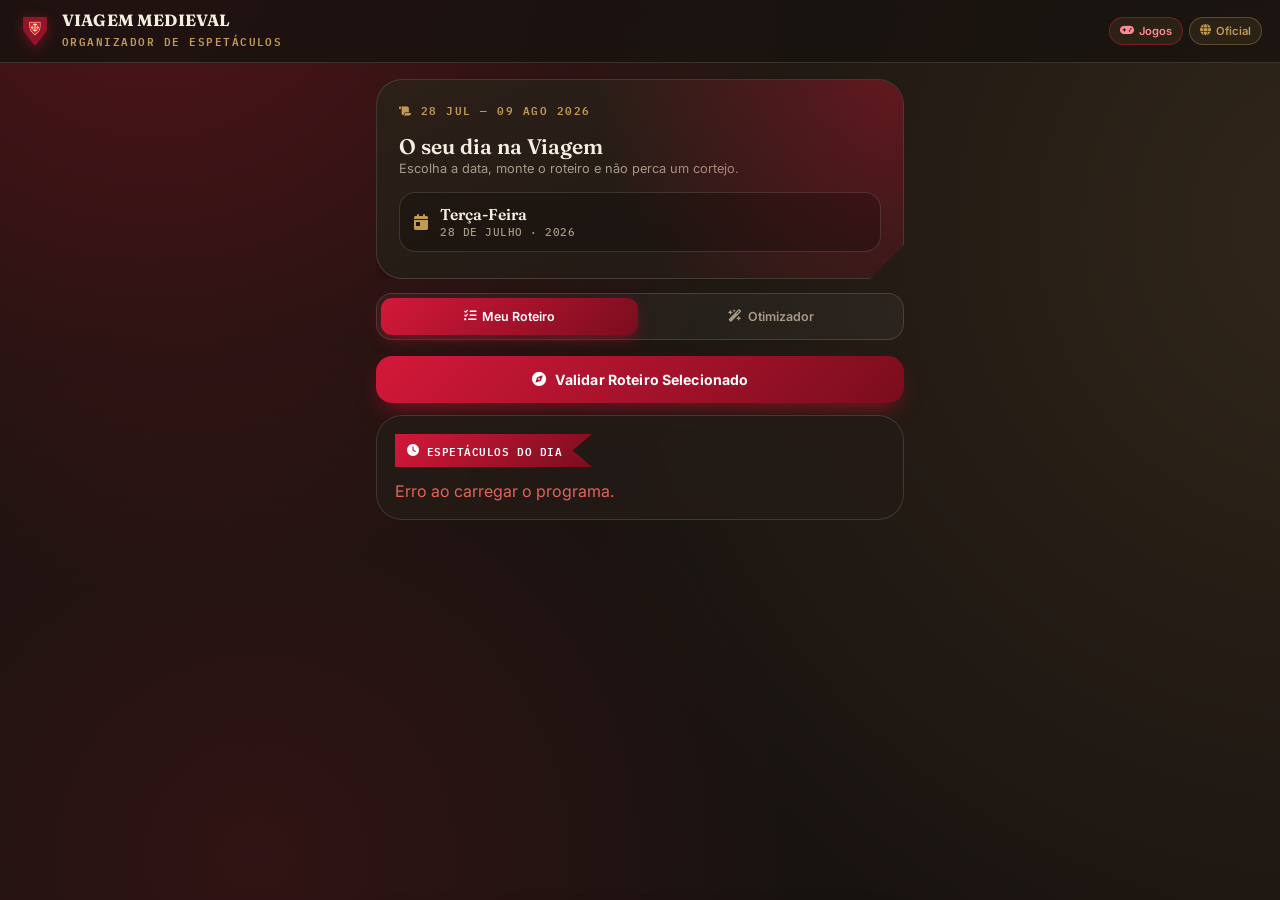
<file: vm/index.html>
<!DOCTYPE html>
<html lang="pt">
<head>
<meta charset="UTF-8">
<meta name="viewport" content="width=device-width, initial-scale=1.0, maximum-scale=1.0, user-scalable=no, viewport-fit=cover">
<title>VM - Organizador de espetáculos</title>

<link rel="manifest" href="manifest.json">
<meta name="theme-color" content="#ae1329">
<meta name="apple-mobile-web-app-capable" content="yes">
<meta name="apple-mobile-web-app-status-bar-style" content="black-translucent">
<meta name="apple-mobile-web-app-title" content="VM">
<link rel="apple-touch-icon" href="apple-touch-icon.png">
<link rel="icon" type="image/png" sizes="32x32" href="favicon-32.png">
<link rel="icon" type="image/png" sizes="16x16" href="favicon-16.png">

<link rel="preconnect" href="https://fonts.googleapis.com">
<link rel="preconnect" href="https://fonts.gstatic.com" crossorigin>
<link href="https://fonts.googleapis.com/css2?family=Fraunces:opsz,wght@9..144,400;9..144,600;9..144,700;9..144,900&family=IBM+Plex+Mono:wght@500;600&family=Inter:wght@400;500;600;700&display=swap" rel="stylesheet">
<link rel="stylesheet" href="https://cdnjs.cloudflare.com/ajax/libs/font-awesome/6.4.0/css/all.min.css">

<style>
    :root{
        --ink:#191310;
        --panel:#241b16;
        --panel-2:#2c2018;
        --paper:#f6efe0;
        --paper-2:#ece2c9;
        --red:#ae1329;
        --red-2:#7a0d1d;
        --red-bright:#d4183a;
        --cross:#fbf6ea;
        --brass:#c19a55;
        --brass-soft:rgba(193,154,85,0.35);
        --ink-text:#f5efe2;
        --muted:#a89a89;
        --line:rgba(247,241,228,0.14);
        --success:#5aab77;
        --success-bg:rgba(90,171,119,0.14);
        --danger:#e2645a;
        --danger-bg:rgba(226,100,90,0.14);
        --radius-lg:26px;
        --radius-md:16px;
        --radius-sm:10px;
    }

    *{ box-sizing:border-box; margin:0; padding:0; -webkit-tap-highlight-color:transparent; }

    body{
        font-family:'Inter', sans-serif;
        background-color:var(--ink);
        background-image:
            radial-gradient(circle at 12% -8%, rgba(174,19,41,0.38) 0%, transparent 45%),
            radial-gradient(circle at 105% 25%, rgba(193,154,85,0.14) 0%, transparent 55%),
            radial-gradient(circle at 20% 95%, rgba(174,19,41,0.16) 0%, transparent 40%);
        background-attachment:fixed;
        color:var(--ink-text);
        padding-bottom:110px;
        min-height:100vh;
    }

    .eyebrow{
        font-family:'IBM Plex Mono', monospace;
        font-size:0.66rem;
        letter-spacing:0.14em;
        text-transform:uppercase;
        color:var(--brass);
        font-weight:600;
    }

    h1,h2,h3,.display{ font-family:'Fraunces', serif; }

    /* ---------- TOPBAR ---------- */
    header.topbar{
        background:rgba(25,19,16,0.86);
        backdrop-filter:blur(14px);
        border-bottom:1px solid var(--line);
        padding:12px 18px;
        position:sticky;
        top:0;
        z-index:1000;
        display:flex;
        align-items:center;
        justify-content:space-between;
        gap:10px;
    }

    .brand{ display:flex; align-items:center; gap:10px; }
    .brand-mark{ width:34px; height:34px; flex-shrink:0; filter:drop-shadow(0 3px 6px rgba(174,19,41,0.5)); }
    .brand-text h1{ font-size:1.02rem; font-weight:700; letter-spacing:0.01em; color:var(--ink-text); line-height:1.1; }
    .brand-text .eyebrow{ margin-top:1px; }

    .header-links{ display:flex; gap:6px; }
    .btn-header{
        background:rgba(193,154,85,0.1);
        color:var(--brass);
        border:1px solid var(--brass-soft);
        padding:6px 10px;
        border-radius:20px;
        font-size:0.7rem;
        font-weight:600;
        text-decoration:none;
        display:flex;
        align-items:center;
        gap:5px;
        white-space:nowrap;
    }
    .btn-header.alt{ border-color:rgba(212,24,58,0.45); color:#ff8a92; }

    .container{ max-width:560px; margin:0 auto; padding:16px; }

    /* ---------- HERO / PASSAPORTE DO DIA ---------- */
    .hero{
        position:relative;
        background:linear-gradient(155deg, var(--panel-2) 0%, var(--panel) 65%);
        border:1px solid var(--line);
        border-radius:var(--radius-lg);
        padding:20px 22px 26px;
        margin-bottom:14px;
        overflow:hidden;
        clip-path:polygon(0 0,100% 0,100% calc(100% - 34px),calc(100% - 34px) 100%,0 100%);
        box-shadow:0 24px 50px -20px rgba(0,0,0,0.6);
    }
    .hero::before{
        content:'';
        position:absolute;
        inset:0;
        background:radial-gradient(circle at 100% 0%, rgba(174,19,41,0.45), transparent 55%);
        pointer-events:none;
    }
    .hero-top{ display:flex; align-items:center; justify-content:space-between; margin-bottom:14px; position:relative; }
    .hero-dates{ font-size:0.66rem; }
    .hero h2{ font-size:1.32rem; font-weight:600; color:var(--ink-text); margin-bottom:2px; }
    .hero-sub{ font-size:0.8rem; color:var(--muted); margin-bottom:16px; }

    .date-row{
        display:flex;
        align-items:center;
        gap:12px;
        background:rgba(0,0,0,0.22);
        border:1px solid var(--line);
        border-radius:var(--radius-md);
        padding:12px 14px;
        position:relative;
    }
    .date-row i{ color:var(--brass); font-size:1rem; }
    .date-legivel{ font-family:'Fraunces', serif; font-weight:600; font-size:0.98rem; color:var(--ink-text); text-transform:capitalize; }
    .date-legivel small{ display:block; font-family:'IBM Plex Mono', monospace; font-weight:500; font-size:0.66rem; color:var(--muted); letter-spacing:0.05em; margin-top:1px; }
    .date-input{
        position:absolute; inset:0; width:100%; height:100%;
        opacity:0; cursor:pointer; border:none;
    }

    /* ---------- SEGMENTED TABS ---------- */
    .tab-switcher{
        background:rgba(255,255,255,0.04);
        border:1px solid var(--line);
        padding:4px;
        border-radius:var(--radius-md);
        display:flex;
        margin-bottom:16px;
        gap:4px;
    }
    .tab-btn{
        flex:1; padding:11px 8px; border:none; background:transparent;
        color:var(--muted); font-weight:600; font-size:0.78rem;
        font-family:'Inter',sans-serif;
        border-radius:11px; cursor:pointer;
        display:flex; align-items:center; justify-content:center; gap:6px;
        transition:all .18s ease;
    }
    .tab-btn.active{
        background:linear-gradient(135deg, var(--red-bright) 0%, var(--red-2) 100%);
        color:#fff;
        box-shadow:0 6px 16px -4px rgba(174,19,41,0.7);
    }

    /* ---------- CARDS ---------- */
    .card{
        background:rgba(36,27,22,0.82);
        backdrop-filter:blur(10px);
        border:1px solid var(--line);
        border-radius:var(--radius-lg);
        padding:18px;
        margin-bottom:14px;
    }

    .ribbon-tag{
        display:inline-flex; align-items:center; gap:7px;
        background:linear-gradient(135deg, var(--red-bright), var(--red-2));
        color:#fff;
        font-family:'IBM Plex Mono', monospace;
        font-size:0.68rem; font-weight:600; letter-spacing:0.05em; text-transform:uppercase;
        padding:7px 30px 7px 12px;
        clip-path:polygon(0 0, 100% 0, 90% 50%, 100% 100%, 0 100%);
        margin-bottom:14px;
    }
    .ribbon-tag i{ font-size:0.75rem; }

    /* ---------- EVENT / TICKET CARD ---------- */
    .evento-card{
        display:flex;
        background:var(--paper);
        border-radius:14px;
        margin-bottom:12px;
        overflow:hidden;
        border:1px solid rgba(0,0,0,0.08);
        transition:box-shadow .18s ease, transform .18s ease;
    }
    .evento-card.selected{ box-shadow:0 0 0 2px var(--red-bright); transform:translateY(-1px); }

    .evento-info{
        flex:1; padding:13px 12px; cursor:pointer; min-width:0;
    }
    .evento-info h4{ font-family:'Fraunces', serif; font-size:0.98rem; font-weight:600; color:#241a14; margin-bottom:6px; line-height:1.25; }
    .evento-tags{ display:flex; flex-wrap:wrap; gap:6px; }
    .tag{
        font-family:'IBM Plex Mono', monospace;
        font-size:0.66rem; font-weight:500;
        padding:3px 8px;
        border-radius:20px;
        background:rgba(36,27,22,0.08);
        color:#5c4f43;
        display:inline-flex; align-items:center; gap:4px;
    }
    .tag-preco{ background:rgba(90,171,119,0.16); color:#2f7a4d; font-weight:600; }
    .tag-preco.pago{ background:rgba(174,19,41,0.12); color:var(--red-2); }

    .btn-info{ background:transparent; border:none; color:var(--red); font-size:0.85rem; padding:0 4px; cursor:pointer; }

    .evento-descricao{
        display:none; margin-top:9px; padding-top:9px;
        border-top:1px dashed rgba(36,27,22,0.18);
        font-size:0.78rem; color:#584c40; line-height:1.45;
    }

    .stub{
        width:64px; flex-shrink:0;
        display:flex; align-items:center; justify-content:center;
        background:var(--paper-2);
        border-left:2px dashed rgba(36,27,22,0.22);
        cursor:pointer;
        position:relative;
    }
    .stub::before, .stub::after{
        content:''; position:absolute; left:-7px; width:14px; height:14px;
        border-radius:50%; background:var(--ink);
    }
    .stub::before{ top:-7px; }
    .stub::after{ bottom:-7px; }

    .custom-chk{
        width:26px; height:26px; border-radius:8px;
        border:2px solid rgba(36,27,22,0.25);
        display:flex; align-items:center; justify-content:center;
        color:transparent; background:rgba(255,255,255,0.4);
    }
    .custom-chk i{ font-size:0.72rem; transform:scale(0); transition:transform .15s ease; }
    .evento-card.selected .custom-chk{
        background:linear-gradient(135deg, var(--red-bright), var(--red-2));
        border-color:var(--red-2); color:#fff;
    }
    .evento-card.selected .custom-chk i{ transform:scale(1); }

    /* ---------- BUTTONS ---------- */
    .btn-action{
        width:100%; padding:15px; border:none;
        border-radius:var(--radius-md);
        background:linear-gradient(135deg, var(--red-bright) 0%, var(--red-2) 100%);
        color:#fff; font-weight:700; font-size:0.88rem;
        font-family:'Inter',sans-serif;
        cursor:pointer;
        display:flex; align-items:center; justify-content:center; gap:9px;
        box-shadow:0 10px 24px -8px rgba(174,19,41,0.8);
        margin-bottom:12px;
        letter-spacing:0.01em;
    }
    .btn-action:active{ transform:translateY(1px); }

    /* ---------- ALERTS ---------- */
    .alert-box{ padding:13px 14px; border-radius:var(--radius-md); margin-bottom:14px; font-size:0.82rem; line-height:1.45; }
    .alert-box.danger{ background:var(--danger-bg); border:1px solid rgba(226,100,90,0.35); color:#ffb3ac; }
    .alert-box.success{ background:var(--success-bg); border:1px solid rgba(90,171,119,0.35); color:#a6e0ba; }
    .alert-box strong{ display:flex; align-items:center; gap:7px; margin-bottom:3px; font-family:'Fraunces',serif; font-size:0.92rem; }

    /* ---------- ROTA / PENNANT TRAIL ---------- */
    .rota{ position:relative; padding-left:22px; }
    .rota::before{
        content:''; position:absolute; left:6px; top:6px; bottom:6px; width:1px;
        background:repeating-linear-gradient(to bottom, var(--brass-soft) 0 6px, transparent 6px 12px);
    }
    .rota-passo{ position:relative; padding-bottom:16px; }
    .rota-passo:last-child{ padding-bottom:0; }
    .rota-pin{
        position:absolute; left:-22px; top:2px;
        width:13px; height:13px; background:var(--red-bright);
        clip-path:polygon(0 0, 100% 0, 100% 65%, 50% 100%, 0 65%);
        box-shadow:0 0 0 3px var(--ink), 0 0 0 4px var(--brass-soft);
    }
    .rota-passo strong{ font-family:'Fraunces', serif; font-size:0.95rem; color:#fff; display:block; margin-bottom:2px; }
    .rota-meta{ font-size:0.76rem; color:var(--muted); display:flex; flex-wrap:wrap; gap:8px; align-items:center; }
    .rota-preco{ font-family:'IBM Plex Mono', monospace; font-size:0.7rem; font-weight:600; color:var(--success); }

    .deslocamento{
        display:inline-flex; align-items:center; gap:6px;
        margin:2px 0 12px -22px;
        padding:5px 10px 5px 8px;
        background:rgba(193,154,85,0.1);
        border:1px dashed var(--brass-soft);
        border-radius:20px;
        font-family:'IBM Plex Mono', monospace;
        font-size:0.68rem; color:var(--brass);
        transform:rotate(-1deg);
    }

    /* ---------- INPUTS ---------- */
    .input-group{ margin-bottom:14px; }
    .input-group label{ display:flex; align-items:center; gap:6px; font-size:0.78rem; color:var(--muted); margin-bottom:6px; font-weight:600; }
    .modern-input{
        width:100%; padding:12px 14px;
        background:rgba(0,0,0,0.25);
        border:1px solid var(--line);
        border-radius:var(--radius-sm);
        color:#fff; font-size:0.95rem;
        font-family:'IBM Plex Mono', monospace;
        outline:none;
    }
    .modern-input:focus{ border-color:var(--brass); }

    .tab-content{ display:none; }
    .tab-content.active{ display:block; }

    /* ---------- INSTALL ---------- */
    .install-fab{
        position:fixed; left:16px; right:16px; bottom:16px;
        max-width:528px; margin:0 auto;
        background:linear-gradient(135deg, var(--panel-2), var(--panel));
        border:1px solid var(--brass-soft);
        border-radius:18px;
        padding:12px 12px 12px 14px;
        display:flex; align-items:center; gap:12px;
        box-shadow:0 18px 40px -12px rgba(0,0,0,0.65);
        z-index:1200;
        transform:translateY(140%);
        transition:transform .35s cubic-bezier(.2,.9,.3,1.2);
    }
    .install-fab.show{ transform:translateY(0); }
    .install-fab img{ width:38px; height:38px; flex-shrink:0; }
    .install-fab-text{ flex:1; min-width:0; }
    .install-fab-text strong{ display:block; font-family:'Fraunces',serif; font-size:0.88rem; color:#fff; }
    .install-fab-text span{ font-size:0.72rem; color:var(--muted); }
    .install-fab-btn{
        background:linear-gradient(135deg, var(--red-bright), var(--red-2));
        color:#fff; border:none; padding:9px 14px; border-radius:12px;
        font-weight:700; font-size:0.76rem; cursor:pointer; white-space:nowrap;
    }
    .install-fab-close{ background:transparent; border:none; color:var(--muted); font-size:0.9rem; padding:4px; cursor:pointer; }

    .install-modal-backdrop{
        display:none; position:fixed; inset:0; background:rgba(0,0,0,0.6);
        z-index:1300; align-items:flex-end; justify-content:center;
        backdrop-filter:blur(3px);
    }
    .install-modal-backdrop.show{ display:flex; }
    .install-modal{
        width:100%; max-width:520px;
        background:var(--panel-2);
        border:1px solid var(--line);
        border-radius:24px 24px 0 0;
        padding:22px 22px 28px;
    }
    .install-modal h3{ font-size:1.1rem; margin-bottom:6px; display:flex; align-items:center; gap:8px; }
    .install-modal p{ font-size:0.82rem; color:var(--muted); line-height:1.5; margin-bottom:14px; }
    .install-steps{ list-style:none; }
    .install-steps li{
        display:flex; align-items:center; gap:10px;
        font-size:0.84rem; color:var(--ink-text);
        padding:9px 0; border-top:1px solid var(--line);
    }
    .install-steps li:first-child{ border-top:none; }
    .install-steps .num{
        width:22px; height:22px; border-radius:6px; flex-shrink:0;
        background:rgba(193,154,85,0.16); color:var(--brass);
        display:flex; align-items:center; justify-content:center;
        font-family:'IBM Plex Mono', monospace; font-size:0.72rem; font-weight:600;
    }
    .install-modal-close{
        width:100%; margin-top:16px; padding:12px; border-radius:12px;
        background:rgba(255,255,255,0.06); border:1px solid var(--line);
        color:var(--ink-text); font-weight:600; font-size:0.85rem; cursor:pointer;
    }
</style>
</head>
<body>

<header class="topbar">
    <div class="brand">
        <img src="icon-512.png" alt="Brand Mark" class="brand-mark" width="100" height="100" />
        <div class="brand-text">
            <h1>VIAGEM MEDIEVAL</h1>
            <p class="eyebrow">Organizador de espetáculos</p>
        </div>
    </div>
    <div class="header-links">
        <a href="../vm/games" target="_blank" class="btn-header alt">
            <i class="fa-solid fa-gamepad"></i> Jogos
        </a>
        <a href="https://www.viagemmedieval.com/" target="_blank" class="btn-header">
            <i class="fa-solid fa-globe"></i> Oficial
        </a>
    </div>
</header>

<div class="container">

    <!-- HERO / PASSAPORTE DO DIA -->
    <div class="hero">
        <div class="hero-top">
            <span class="eyebrow hero-dates"><i class="fa-solid fa-scroll"></i> 28 JUL — 09 AGO 2026</span>
        </div>
        <h2>O seu dia na Viagem</h2>
        <p class="hero-sub">Escolha a data, monte o roteiro e não perca um cortejo.</p>

        <div class="date-row">
            <i class="fa-solid fa-calendar-day"></i>
            <div class="date-legivel" id="data-legivel">A carregar…</div>
            <input type="date" id="data-visita" class="date-input" min="2026-07-28" max="2026-08-09" onchange="mudarData()">
        </div>
    </div>

    <div class="tab-switcher">
        <button class="tab-btn active" onclick="mudarAba('manual')">
            <i class="fa-solid fa-list-check"></i> Meu Roteiro
        </button>
        <button class="tab-btn" onclick="mudarAba('auto')">
            <i class="fa-solid fa-wand-magic-sparkles"></i> Otimizador
        </button>
    </div>

    <!-- ABA 1: MANUAL -->
    <div id="tab-manual" class="tab-content active">

        <button class="btn-action" onclick="validarEsquema()">
            <i class="fa-solid fa-compass"></i> Validar Roteiro Selecionado
        </button>

        <div id="resultado-validacao" class="card" style="display:none;"></div>

        <div class="card">
            <div class="ribbon-tag"><i class="fa-solid fa-clock"></i> Espetáculos do Dia</div>
            <div id="lista-eventos">A carregar programa…</div>
        </div>

    </div>

    <!-- ABA 2: OTIMIZADOR AUTOMÁTICO -->
    <div id="tab-auto" class="tab-content">
        <div class="card">
            <div class="ribbon-tag"><i class="fa-solid fa-bolt"></i> Sugestão Automática</div>
            <div class="input-group">
                <label><i class="fa-solid fa-coins"></i> Orçamento Máximo (€)</label>
                <input type="number" id="orcamento-input" value="20" class="modern-input">
            </div>

            <button class="btn-action" onclick="gerarRoteiroOtimizado()">
                <i class="fa-solid fa-route"></i> Gerar Melhor Programa
            </button>
        </div>

        <div id="resultado-otimizacao" class="card" style="display:none;"></div>
    </div>

</div>

<!-- INSTALL FAB -->
<div class="install-fab" id="install-fab">
    <img src="icon-192.png" alt="Ícone Viagem Medieval">
    <div class="install-fab-text">
        <strong>Leve a Viagem consigo</strong>
        <span>Instale no ecrã principal e use como uma app</span>
    </div>
    <button class="install-fab-btn" onclick="instalarApp()">Instalar</button>
    <button class="install-fab-close" onclick="fecharInstallFab()"><i class="fa-solid fa-xmark"></i></button>
</div>

<!-- INSTALL MODAL (instruções manuais, ex.: iOS) -->
<div class="install-modal-backdrop" id="install-modal">
    <div class="install-modal">
        <h3><i class="fa-solid fa-shield-halved" style="color:var(--red-bright)"></i> Instalar a app</h3>
        <p id="install-modal-desc">Adicione ao ecrã principal para abrir como uma app, sem barra do navegador.</p>
        <ul class="install-steps" id="install-steps"></ul>
        <button class="install-modal-close" onclick="fecharInstallModal()">Entendido</button>
    </div>
</div>

<script>
    let deferredPrompt = null;

    document.addEventListener('DOMContentLoaded', () => {
        const hoje = new Date().toISOString().split('T')[0];
        const dataInput = document.getElementById('data-visita');
        dataInput.value = (hoje >= '2026-07-28' && hoje <= '2026-08-09') ? hoje : '2026-07-28';
        atualizarDataLegivel();
        carregarEventos();
        prepararInstalacao();
    });

    function mudarData() {
        atualizarDataLegivel();
        carregarEventos();
    }

    function atualizarDataLegivel() {
        const val = document.getElementById('data-visita').value;
        const el = document.getElementById('data-legivel');
        if (!val) { el.innerHTML = 'Escolher data'; return; }
        const [y, m, d] = val.split('-').map(Number);
        const dt = new Date(y, m - 1, d);
        const diaSemana = dt.toLocaleDateString('pt-PT', { weekday: 'long' });
        const dataFormatada = dt.toLocaleDateString('pt-PT', { day: '2-digit', month: 'long' });
        el.innerHTML = `${diaSemana}<small>${dataFormatada.toUpperCase()} · 2026</small>`;
    }

    function mudarAba(aba) {
        document.querySelectorAll('.tab-btn').forEach(b => b.classList.remove('active'));
        document.querySelectorAll('.tab-content').forEach(c => c.classList.remove('active'));

        if (aba === 'manual') {
            document.querySelectorAll('.tab-btn')[0].classList.add('active');
            document.getElementById('tab-manual').classList.add('active');
        } else {
            document.querySelectorAll('.tab-btn')[1].classList.add('active');
            document.getElementById('tab-auto').classList.add('active');
        }
    }

    async function carregarEventos() {
        const dataSel = document.getElementById('data-visita').value;
        const container = document.getElementById('lista-eventos');
        container.innerHTML = '<p style="color:var(--muted);">A carregar programa...</p>';

        document.getElementById('resultado-validacao').style.display = 'none';
        document.getElementById('resultado-otimizacao').style.display = 'none';

        try {
            const res = await fetch(`api.php?acao=eventos&data=${dataSel}`);
            const resposta = await res.json();

            if (resposta.status === 'sucesso') {
                if (resposta.dados.length === 0) {
                    container.innerHTML = '<p style="color:var(--muted); padding:10px 0;">Sem eventos agendados ou todos os eventos de hoje já terminaram.</p>';
                    return;
                }

                let html = '';
                resposta.dados.forEach(ev => {
                    const precoLabel = ev.preco > 0 ? ev.preco.toFixed(2) + '€' : 'Grátis';
                    const precoClass = ev.preco > 0 ? 'tag-preco pago' : 'tag-preco';
                    html += `
                        <div class="evento-card" id="card-${ev.id}">
                            <div class="evento-info" onclick="toggleEvento(${ev.id})">
                                <h4>
                                    ${ev.nome}
                                    <button type="button" class="btn-info" onclick="toggleDescricao(event, ${ev.id})" title="Ver descrição">
                                        <i class="fa-solid fa-circle-info"></i>
                                    </button>
                                </h4>
                                <div class="evento-tags">
                                    <span class="tag"><i class="fa-regular fa-clock"></i> ${ev.inicio} - ${ev.fim}</span><br>
                                    <span class="tag"><i class="fa-solid fa-location-dot"></i> ${ev.local}</span>
                                    <span class="tag ${precoClass}">${precoLabel}</span>
                                </div>
                                <div class="evento-descricao" id="desc-${ev.id}">${ev.descricao}</div>
                            </div>
                            <div class="stub" onclick="toggleEvento(${ev.id})">
                                <div class="custom-chk"><i class="fa-solid fa-check"></i></div>
                            </div>
                            <input type="checkbox" value="${ev.id}" id="chk-${ev.id}" class="chk-evento" style="display:none;">
                        </div>
                    `;
                });
                container.innerHTML = html;
            }
        } catch (e) {
            container.innerHTML = '<p style="color:var(--danger);">Erro ao carregar o programa.</p>';
        }
    }

    function toggleEvento(id) {
        const card = document.getElementById(`card-${id}`);
        const chk = document.getElementById(`chk-${id}`);
        chk.checked = !chk.checked;

        if (chk.checked) {
            card.classList.add('selected');
        } else {
            card.classList.remove('selected');
        }
    }

    function toggleDescricao(e, id) {
        e.stopPropagation();
        const desc = document.getElementById(`desc-${id}`);
        desc.style.display = (desc.style.display === 'block') ? 'none' : 'block';
    }

    async function validarEsquema() {
        const dataSel = document.getElementById('data-visita').value;
        const checkboxes = document.querySelectorAll('.chk-evento:checked');
        const ids = Array.from(checkboxes).map(cb => parseInt(cb.value));

        if (ids.length === 0) {
            alert('Por favor selecione pelo menos 1 espectáculo.');
            return;
        }

        const res = await fetch(`api.php?acao=validar&data=${dataSel}`, {
            method: 'POST',
            headers: { 'Content-Type': 'application/json' },
            body: JSON.stringify({ eventos_ids: ids })
        });

        const data = await res.json();
        const divRes = document.getElementById('resultado-validacao');
        divRes.style.display = 'block';

        let html = '';
        if (!data.viavel) {
            html += `
                <div class="alert-box danger">
                    <strong><i class="fa-solid fa-triangle-exclamation"></i> Conflito Detectado</strong>
                    ${data.alertas.join('<br>')}
                </div>
            `;
        } else {
            html += `
                <div class="alert-box success">
                    <strong><i class="fa-solid fa-circle-check"></i> Roteiro Válido!</strong>
                    Os horários selecionados não se sobrepõem.
                </div>
            `;
        }

        html += `<div class="ribbon-tag"><i class="fa-solid fa-timeline"></i> Sequência (${data.preco_total})</div>`;
        html += `<div class="rota">`;

        data.roteiro.forEach((item, index) => {
            const ev = item.evento;
            const tempo = item.tempo_caminhada_proximo;

            html += `
                <div class="rota-passo">
                    <div class="rota-pin"></div>
                    <strong>${index + 1}. ${ev.nome}</strong>
                    <div class="rota-meta">
                        <span><i class="fa-regular fa-clock"></i> ${ev.inicio} - ${ev.fim}</span><br>
                        <span><i class="fa-solid fa-location-dot"></i> ${ev.local}</span>
                    </div>
                </div>
            `;

            if (tempo > 0 && index < data.roteiro.length - 1) {
                html += `
                    <div class="deslocamento">
                        <i class="fa-solid fa-person-walking"></i> ${tempo} min a pé
                    </div>
                `;
            }
        });

        html += `</div>`;
        divRes.innerHTML = html;
    }

    async function gerarRoteiroOtimizado() {
        const dataSel = document.getElementById('data-visita').value;
        const orcamento = document.getElementById('orcamento-input').value;

        const res = await fetch(`api.php?acao=otimizar&orcamento=${orcamento}&data=${dataSel}`);
        const data = await res.json();

        const divRes = document.getElementById('resultado-otimizacao');
        divRes.style.display = 'block';

        if (data.total_eventos === 0) {
            divRes.innerHTML = '<div class="alert-box danger">Sem espectáculos para esta data dentro do orçamento/horário disponível.</div>';
            return;
        }

        let html = `
            <div class="alert-box success">
                <strong><i class="fa-solid fa-wand-magic-sparkles"></i> Sugestão Gerada!</strong>
                Consegue assistir a <b>${data.total_eventos} espectáculos</b> com um investimento de <b>${data.custo_total}</b>.
            </div>
            <div class="ribbon-tag"><i class="fa-solid fa-list-ol"></i> Ordem do Dia</div>
            <div class="rota">
        `;

        data.roteiro.forEach((item, index) => {
            const ev = item.evento;
            const tempo = item.tempo_deslocamento_anterior;

            if (index > 0 && tempo > 0) {
                html += `
                    <div class="deslocamento">
                        <i class="fa-solid fa-person-walking"></i> ${tempo} min a pé
                    </div>
                `;
            }

            html += `
                <div class="rota-passo">
                    <div class="rota-pin"></div>
                    <strong>${index + 1}. ${ev.nome}</strong>
                    <div class="rota-meta">
                        <span><i class="fa-regular fa-clock"></i> ${ev.inicio} - ${ev.fim}</span><br>
                        <span><i class="fa-solid fa-location-dot"></i> ${ev.local}</span>
                        <span class="rota-preco">${ev.preco > 0 ? ev.preco.toFixed(2) + '€' : 'Grátis'}</span>
                    </div>
                </div>
            `;
        });

        html += `</div>`;
        divRes.innerHTML = html;
    }

    /* ---------- INSTALAÇÃO NO ECRÃ PRINCIPAL ---------- */
    function isStandalone() {
        return window.matchMedia('(display-mode: standalone)').matches || window.navigator.standalone === true;
    }

    function isIOS() {
        return /iphone|ipad|ipod/.test(window.navigator.userAgent.toLowerCase());
    }

    function prepararInstalacao() {
        if (isStandalone()) return;
        if (localStorage.getItem('vm_install_dismissed') === '1') return;

        window.addEventListener('beforeinstallprompt', (e) => {
            e.preventDefault();
            deferredPrompt = e;
            document.getElementById('install-fab').classList.add('show');
        });

        // iOS não dispara beforeinstallprompt: mostramos o convite na mesma
        if (isIOS()) {
            setTimeout(() => document.getElementById('install-fab').classList.add('show'), 800);
        }

        window.addEventListener('appinstalled', () => {
            fecharInstallFab();
        });
    }

    async function instalarApp() {
        if (deferredPrompt) {
            deferredPrompt.prompt();
            const { outcome } = await deferredPrompt.userChoice;
            deferredPrompt = null;
            if (outcome === 'accepted') fecharInstallFab();
            return;
        }
        abrirInstallModal();
    }

    function abrirInstallModal() {
        const steps = document.getElementById('install-steps');
        const desc = document.getElementById('install-modal-desc');

        if (isIOS()) {
            desc.textContent = 'No Safari, siga estes passos para adicionar a Viagem Medieval ao seu ecrã principal:';
            steps.innerHTML = `
                <li><span class="num">1</span> Toque no ícone <i class="fa-solid fa-arrow-up-from-bracket"></i> Partilhar na barra do Safari</li>
                <li><span class="num">2</span> Escolha "Adicionar ao Ecrã Principal"</li>
                <li><span class="num">3</span> Toque em "Adicionar" no canto superior direito</li>
            `;
        } else {
            desc.textContent = 'No menu do seu navegador, procure a opção de instalar ou adicionar ao ecrã principal:';
            steps.innerHTML = `
                <li><span class="num">1</span> Abra o menu (⋮) no canto superior do navegador</li>
                <li><span class="num">2</span> Escolha "Instalar app" ou "Adicionar ao ecrã principal"</li>
                <li><span class="num">3</span> Confirme a instalação</li>
            `;
        }

        document.getElementById('install-modal').classList.add('show');
    }

    function fecharInstallModal() {
        document.getElementById('install-modal').classList.remove('show');
    }

    function fecharInstallFab() {
        document.getElementById('install-fab').classList.remove('show');
        localStorage.setItem('vm_install_dismissed', '1');
    }
</script>
</body>
</html>
</file>
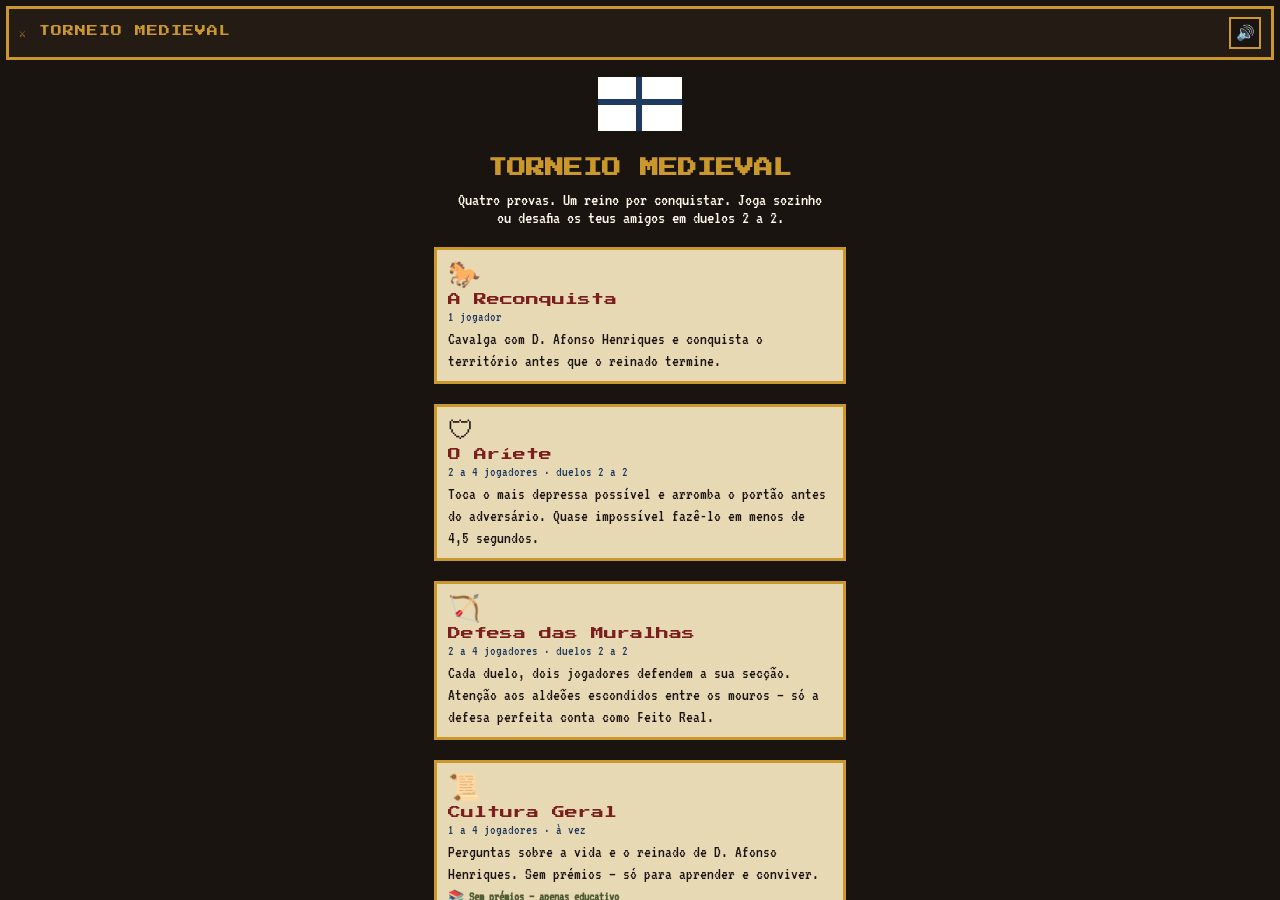
<file: vm/games/index.html>
<!DOCTYPE html>
<html lang="pt">
<head>
<meta charset="UTF-8">
<meta name="viewport" content="width=device-width, initial-scale=1, maximum-scale=1, user-scalable=no, viewport-fit=cover">
<meta name="theme-color" content="#1a1410">
<meta name="apple-mobile-web-app-capable" content="yes">
<meta name="apple-mobile-web-app-status-bar-style" content="black-translucent">
<meta name="apple-mobile-web-app-title" content="Torneio Medieval">
<meta name="description" content="Torneio Medieval — provas da Viagem Medieval de Santa Maria da Feira. Joga sozinho ou com amigos.">
<title>Torneio Medieval &middot; Viagem Medieval de Santa Maria da Feira</title>
<link rel="manifest" href="manifest.json">
<link rel="icon" href="icon-192.png">
<link rel="apple-touch-icon" href="icon-192.png">
<link rel="stylesheet" href="style.css">
<link rel="preconnect" href="https://fonts.googleapis.com">
<link rel="preconnect" href="https://fonts.gstatic.com" crossorigin>
<link href="https://fonts.googleapis.com/css2?family=Press+Start+2P&family=VT323&display=swap" rel="stylesheet">
</head>
<body>
<div id="app"></div>
<script src="common.js" defer></script>
<script src="trivia-questions.js" defer></script>
<script src="game-reconquista.js" defer></script>
<script src="game-ariete.js" defer></script>
<script src="game-muralhas.js" defer></script>
<script src="game-trivia.js" defer></script>
<script src="app.js" defer></script>
</body>
</html>
</file>
<file: vm/games/style.css>
:root {
  --parchment: #e8d9b5;
  --parchment-dark: #cdb98a;
  --iron: #1a1410;
  --iron-soft: #241b15;
  --royal-blue: #1e3a5f;
  --oxblood: #7a1e1e;
  --ochre: #c9972b;
  --moss: #4c5b32;
  --font-display: 'Press Start 2P', monospace;
  --font-body: 'VT323', monospace;
}

* { box-sizing: border-box; -webkit-tap-highlight-color: transparent; }

html, body {
  margin: 0; padding: 0; width: 100%; height: 100%;
  background: var(--iron); color: var(--parchment);
  font-family: var(--font-body);
  overflow: hidden; overscroll-behavior: none;
  touch-action: manipulation; user-select: none; -webkit-user-select: none;
}

#app { position: fixed; inset: 0; padding-top: env(safe-area-inset-top); padding-bottom: env(safe-area-inset-bottom); display: flex; flex-direction: column; }

/* ---------------- pixel components ---------------- */
/* Regra de contraste: qualquer texto DENTRO de .pixel-panel (fundo claro,
   pergaminho) usa cores escuras (iron / oxblood / royal-blue). Qualquer
   texto FORA de um pixel-panel (fundo escuro, iron) usa cores claras
   (branco / ochre). Nunca misturar as duas. */
.pixel-panel {
  background: var(--parchment); color: var(--iron);
  border: 4px solid var(--iron);
  box-shadow: inset 0 0 0 3px var(--ochre), 0 4px 0 var(--iron);
  image-rendering: pixelated;
}
.pixel-btn {
  font-family: var(--font-display); font-size: 11px; line-height: 1.6;
  color: #fff8ea; background: var(--oxblood);
  border: 3px solid var(--iron);
  box-shadow: inset 0 0 0 2px var(--ochre), 0 4px 0 var(--iron);
  padding: 12px 14px; cursor: pointer; text-align: center; letter-spacing: 0.5px;
  transition: transform 0.05s ease; text-decoration: none; display: inline-block;
}
.pixel-btn:active { transform: translateY(3px); box-shadow: inset 0 0 0 2px var(--ochre), 0 1px 0 var(--iron); }
.pixel-btn.secondary { background: var(--royal-blue); }
.pixel-btn.gold { background: var(--ochre); color: var(--iron); }
.pixel-btn:disabled { opacity: 0.45; cursor: default; }
.pixel-btn.active { outline: 3px solid var(--moss); outline-offset: 2px; }

/* ---------------- topbar ---------------- */
#topbar {
  display: flex; align-items: center; justify-content: space-between;
  padding: 8px 10px; margin: 6px 6px 0 6px;
  background: var(--iron-soft); border: 3px solid var(--ochre);
  flex: none;
}
#topbarTitle { font-family: var(--font-display); font-size: 11px; color: var(--ochre); letter-spacing: 1px; }
#topbarBtns { display: flex; gap: 6px; }
.icon-btn {
  border: 2px solid var(--ochre); background: var(--iron); color: #fff8ea;
  font-size: 15px; width: 32px; height: 32px; cursor: pointer; padding: 0;
}

#gameRoot { flex: 1; display: flex; flex-direction: column; min-height: 0; }

/* ---------------- menu (fundo escuro -> texto claro) ---------------- */
#menuWrap {
  flex: 1; overflow-y: auto; padding: 14px 12px 24px; text-align: center;
  display: flex; flex-direction: column; align-items: center;
}
.menu-title { font-family: var(--font-display); font-size: 19px; color: var(--ochre); margin: 6px 0 8px; line-height: 1.5; }
.menu-sub { font-size: 18px; max-width: 380px; margin: 0 0 16px; color: #fff8ea; }
#gameCards { display: flex; flex-direction: column; gap: 12px; width: 100%; max-width: 420px; margin-bottom: 18px; }
.game-card {
  display: flex; flex-direction: column; align-items: flex-start; text-align: left;
  padding: 12px 14px; cursor: pointer; width: 100%; font-family: var(--font-body);
}
.game-card-icon { font-size: 26px; margin-bottom: 4px; }
.game-card-name { font-family: var(--font-display); font-size: 13px; color: var(--oxblood); margin-bottom: 4px; }
.game-card-players { font-size: 14px; color: var(--royal-blue); margin-bottom: 4px; }
.game-card-desc { font-size: 17px; line-height: 1.3; color: var(--iron); }
.game-card-edu { font-size: 13px; color: var(--moss); margin-top: 4px; font-weight: bold; }
#tripLink { width: 100%; max-width: 420px; margin-bottom: 12px; }
.menu-foot { max-width: 380px; }
.small-note.menu-foot { color: #fff8ea; opacity: 0.95; }

.flagbig {
  width: 90px; height: 60px; background: #fff; border: 3px solid var(--iron);
  position: relative; margin: 0 auto 14px; flex: none;
}
.flagbig::before, .flagbig::after { content: ""; position: absolute; background: var(--royal-blue); }
.flagbig::before { left: 45%; top: 0; width: 6px; height: 100%; }
.flagbig::after { top: 40%; left: 0; height: 6px; width: 100%; }

/* ---------------- HUD (painel claro, para garantir contraste) ---------------- */
.hud {
  display: flex; align-items: center; justify-content: space-between; gap: 6px;
  padding: 7px 10px; margin: 6px 6px 0 6px; flex: none;
  background: var(--parchment); border: 3px solid var(--iron);
  box-shadow: inset 0 0 0 2px var(--ochre);
}
.hud .hud-block { display: flex; flex-direction: column; align-items: center; min-width: 50px; }
.hud .hud-label { font-family: var(--font-display); font-size: 8px; color: var(--royal-blue); margin-bottom: 2px; font-weight: bold; }
.hud .hud-value { font-family: var(--font-display); font-size: 12px; color: var(--iron); }
.hud .hud-value.danger { color: var(--oxblood); }
.hud .combo-box { font-size: 11px; color: var(--oxblood); min-height: 12px; }
.hud .backBtn {
  border: 2px solid var(--iron); background: var(--iron); color: #fff8ea;
  font-family: var(--font-display); font-size: 9px; padding: 6px 8px; cursor: pointer; flex: none;
}
.mini-flag {
  width: 24px; height: 16px; background: #fff; position: relative; border: 2px solid var(--iron); flex: none;
}
.mini-flag::before, .mini-flag::after { content: ""; position: absolute; background: var(--royal-blue); }
.mini-flag::before { left: 45%; top: 0; width: 3px; height: 100%; }
.mini-flag::after { top: 40%; left: 0; height: 3px; width: 100%; }

/* ---------------- área de jogo (canvas letterboxed) ---------------- */
.gameWrap {
  position: relative; flex: 1; margin: 6px 6px 0 6px; overflow: hidden;
  border: 4px solid var(--iron); box-shadow: inset 0 0 0 3px var(--ochre);
  background: #100c09; display: flex; align-items: center; justify-content: center;
}
.gameWrap canvas { display: block; image-rendering: pixelated; image-rendering: -moz-crisp-edges; image-rendering: crisp-edges; }
.hitFlash { position: absolute; inset: 0; background: rgba(122,30,30,0.55); opacity: 0; pointer-events: none; z-index: 7; transition: opacity 0.08s ease; }
.hitFlash.show { opacity: 1; }

.toast {
  position: absolute; left: 50%; top: 18%; transform: translate(-50%, -10px);
  font-family: var(--font-display); font-size: 12px; text-align: center;
  background: var(--iron); color: var(--ochre); border: 3px solid var(--ochre);
  padding: 10px 14px; opacity: 0; pointer-events: none; transition: opacity 0.25s ease, transform 0.25s ease;
  max-width: 88%; z-index: 8;
}
.toast.show { opacity: 1; transform: translate(-50%, 0); }
.toast .toast-date { display: block; margin-top: 6px; font-family: var(--font-body); font-size: 15px; color: #fff8ea; }

.tapHint {
  position: absolute; bottom: 10px; left: 50%; transform: translateX(-50%);
  font-family: var(--font-body); font-size: 19px; color: #fff;
  text-shadow: 0 2px 0 rgba(0,0,0,0.8), 0 0 6px rgba(0,0,0,0.6); z-index: 6; pointer-events: none; animation: pulse 1.4s infinite;
}
@keyframes pulse { 0%,100%{opacity:.55;} 50%{opacity:1;} }

.chronicle {
  margin: 6px 6px 6px 6px; padding: 6px 10px; font-family: var(--font-body); font-size: 14px;
  color: var(--iron); white-space: nowrap; overflow: hidden; text-overflow: ellipsis; flex: none;
}
.chronicle b { color: var(--oxblood); }

/* ---------------- overlays / modais (fundo claro -> texto escuro) ---------------- */
.overlay {
  position: fixed; inset: 0; z-index: 20; background: rgba(10,7,5,0.86);
  display: flex; align-items: center; justify-content: center; padding: 18px;
}
.overlay.hidden { display: none; }
.modal { width: 100%; max-width: 440px; max-height: 92vh; overflow-y: auto; padding: 20px 18px; text-align: center; }
.modal h1 { font-family: var(--font-display); font-size: 17px; color: var(--oxblood); line-height: 1.6; margin: 4px 0 14px; }
.modal h2 { font-family: var(--font-display); font-size: 13px; color: var(--royal-blue); margin: 18px 0 10px; }
.modal p, .modal li { font-size: 18px; line-height: 1.35; margin: 8px 0; }
.modal .btn-row { display: flex; flex-direction: column; gap: 10px; margin-top: 16px; }
.divider { border: none; border-top: 3px dashed var(--iron); margin: 16px 0; opacity: 0.5; }
.small-note { font-size: 15px; font-weight: bold; color: var(--royal-blue); line-height: 1.35; }
.edu-warning {
  font-size: 15px; color: #fff8ea; background: var(--moss);
  border: 3px solid var(--iron); padding: 8px 10px; margin: 10px 0;
}

.conquest-list { list-style: none; padding: 0; margin: 6px 0; text-align: left; display: inline-block; }
.conquest-list li::before { content: "\2694"; margin-right: 6px; color: var(--oxblood); }
.conquest-list li.missed { opacity: 0.4; text-decoration: line-through; }

.choice-row { display: flex; gap: 10px; margin: 10px 0; }
.choice-row .pixel-btn { flex: 1; font-size: 10px; }

.field { text-align: left; margin: 10px 0; }
.field label { display: block; font-size: 13px; color: var(--royal-blue); margin-bottom: 3px; }
.field input {
  width: 100%; font-family: var(--font-body); font-size: 18px; padding: 8px;
  border: 3px solid var(--iron); background: #fffaf0; color: var(--iron);
}
.networkInstructions {
  text-align: left; font-size: 15px; background: rgba(30,58,95,0.08);
  border-left: 4px solid var(--royal-blue); padding: 8px 10px; margin-top: 8px; display: none;
}
.networkInstructions.show { display: block; }
.networkInstructions ul { margin: 4px 0; padding-left: 18px; }

.player-result-card {
  border: 3px solid var(--iron); padding: 10px 12px; margin: 10px 0; text-align: left; background: rgba(0,0,0,0.03);
}
.player-result-card .pr-name { font-family: var(--font-display); font-size: 12px; margin-bottom: 4px; color: var(--iron); }
.player-result-card .pr-score { font-size: 20px; color: var(--iron); }
.player-result-card.winner { box-shadow: inset 0 0 0 3px var(--ochre); }
.royal-feat-tag {
  display: inline-block; font-family: var(--font-display); font-size: 9px; color: #fff8ea;
  background: var(--oxblood); padding: 3px 6px; margin-top: 4px;
}

/* ---------------- ecrãs de configuração / resultados multi-jogador ---------------- */
.screen-center { flex: 1; overflow-y: auto; display: flex; align-items: flex-start; justify-content: center; padding: 16px 12px 30px; }
.player-count-row { display: flex; gap: 8px; justify-content: center; margin: 14px 0; flex-wrap: wrap; }
.player-count-row .pixel-btn { min-width: 54px; }
.player-name-field { text-align: left; max-width: 340px; margin: 10px auto; display: flex; align-items: center; gap: 8px; }
.player-name-field .swatch { width: 22px; height: 22px; border: 2px solid var(--iron); flex: none; }
.player-name-field input {
  flex: 1; font-family: var(--font-body); font-size: 19px; padding: 7px;
  border: 3px solid var(--iron); background: #fffaf0; color: var(--iron);
}
.bracket-list { list-style: none; padding: 0; margin: 10px 0; text-align: left; display: inline-block; font-size: 17px; }
.bracket-list li { margin: 4px 0; }
.vs-title { font-family: var(--font-display); font-size: 16px; color: var(--oxblood); margin: 10px 0; }

/* ---------------- cultura geral / trivia ---------------- */
.trivia-turn { font-family: var(--font-display); font-size: 13px; color: var(--oxblood); margin: 6px 0 10px; }
.trivia-question { font-size: 21px; margin: 10px 0 16px; line-height: 1.35; }
.trivia-options { display: flex; flex-direction: column; gap: 10px; margin: 10px 0; }
.trivia-options .pixel-btn { text-align: left; font-family: var(--font-body); font-size: 18px; }
.trivia-options .pixel-btn.correct { background: var(--moss); }
.trivia-options .pixel-btn.wrong { background: var(--oxblood); opacity: 0.7; }
.trivia-timerbar { height: 8px; background: var(--iron); border: 2px solid var(--iron); margin: 8px 0 16px; }
.trivia-timerbar-fill { height: 100%; background: var(--ochre); transition: width 0.1s linear; }
.trivia-scoreboard { list-style: none; padding: 0; margin: 6px 0; text-align: left; display: inline-block; }
.trivia-scoreboard li { font-size: 18px; margin: 3px 0; }

#installHint {
  position: fixed; left: 10px; right: 10px; bottom: calc(10px + env(safe-area-inset-bottom));
  z-index: 25; font-size: 15px; padding: 10px 12px; display: flex; align-items: center;
  justify-content: space-between; gap: 10px;
}
#installHint button { flex: none; }
#installHint.hidden { display: none; }
</file>
